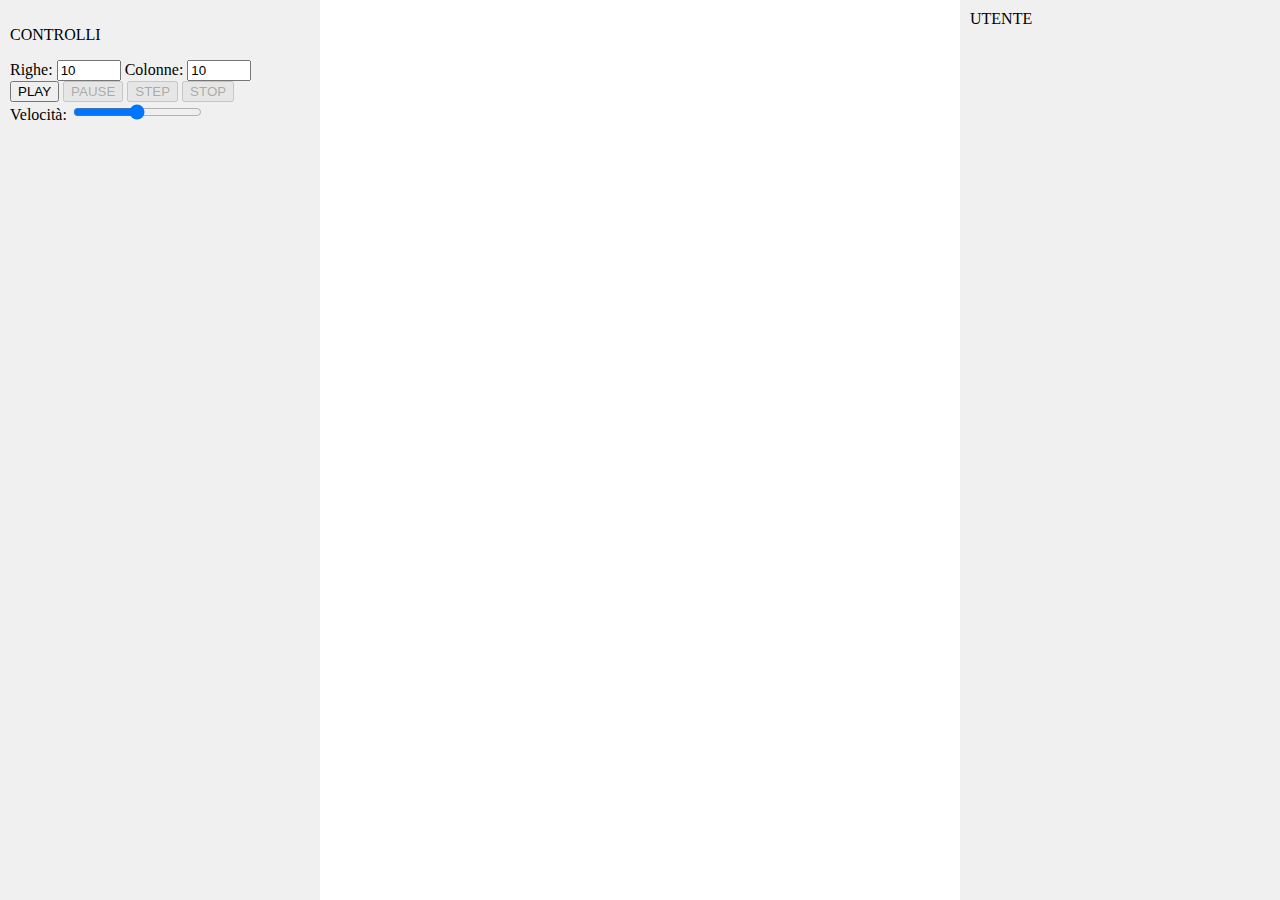
<file: index.html>
<!DOCTYPE html>
<html lang="en">
<head>
    <meta charset="UTF-8">
    <meta name="viewport" content="width=device-width, initial-scale=1.0">
    <title>Document</title>
    <link rel="stylesheet" href="./css/style.css">
    <script type="module" src="./js/index.js"></script>
</head>
<body class="column">
    <div id="controls">
        <p>
        CONTROLLI
        </p>

        <div>
            <label for="num-rows">Righe:</label>
            <input type="number" id="num-rows" min="1" max="300" value="10">
            <label for="num-cols">Colonne:</label>
            <input type="number" id="num-cols" min="1" max="300" value="10">
        </div>

        <div>
            <button id="play-button">PLAY</button>
            <button id="pause-button" disabled>PAUSE</button>
            <button id="step-button" disabled>STEP</button>
            <button id="stop-button" disabled>STOP</button>
        </div>

        <label for="speed-slider">Velocità:</label>
        <input type="range" id="speed-slider" min="0" max="1000" value="500">
    </div>
    <div id="slate">
        <canvas id="wave-canvas" width="600" height="600"></canvas>
    </div>
    <div id="user-panel">
        UTENTE
    </div>
</body>
</html>
</file>
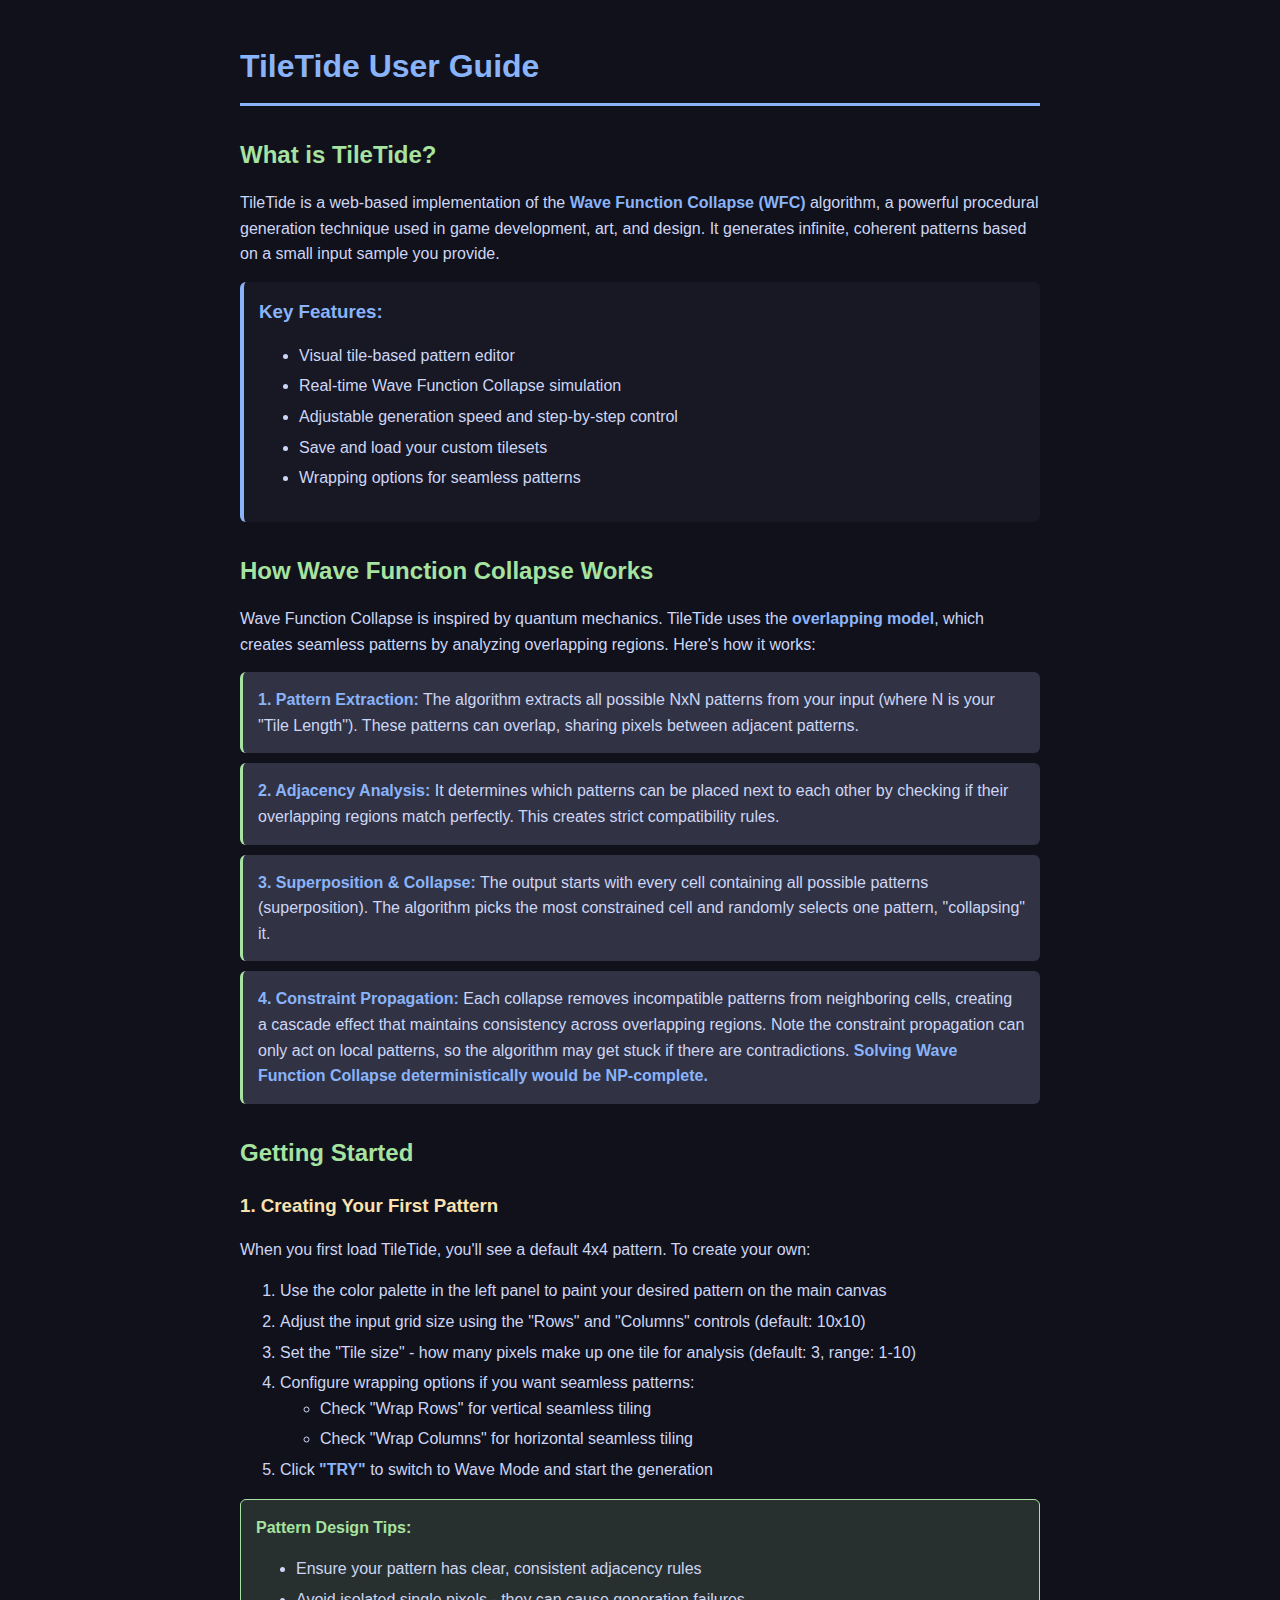
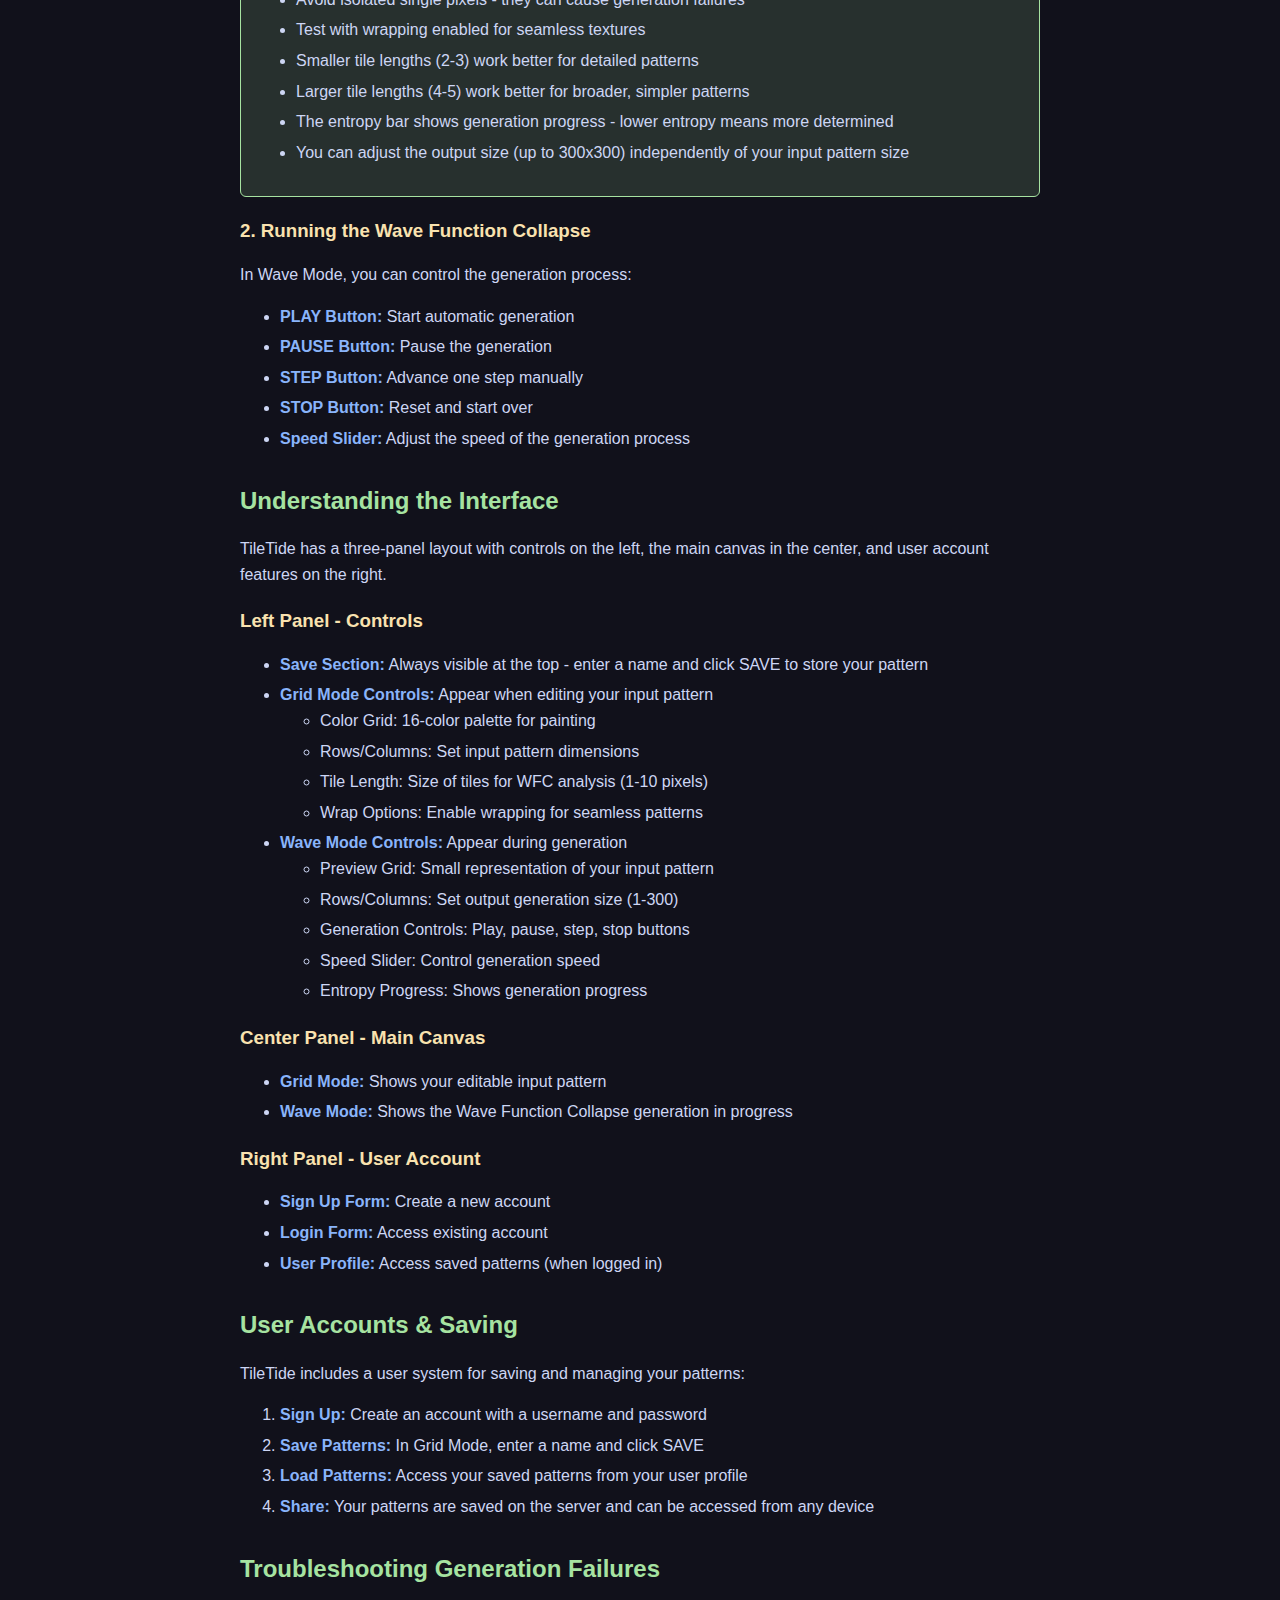
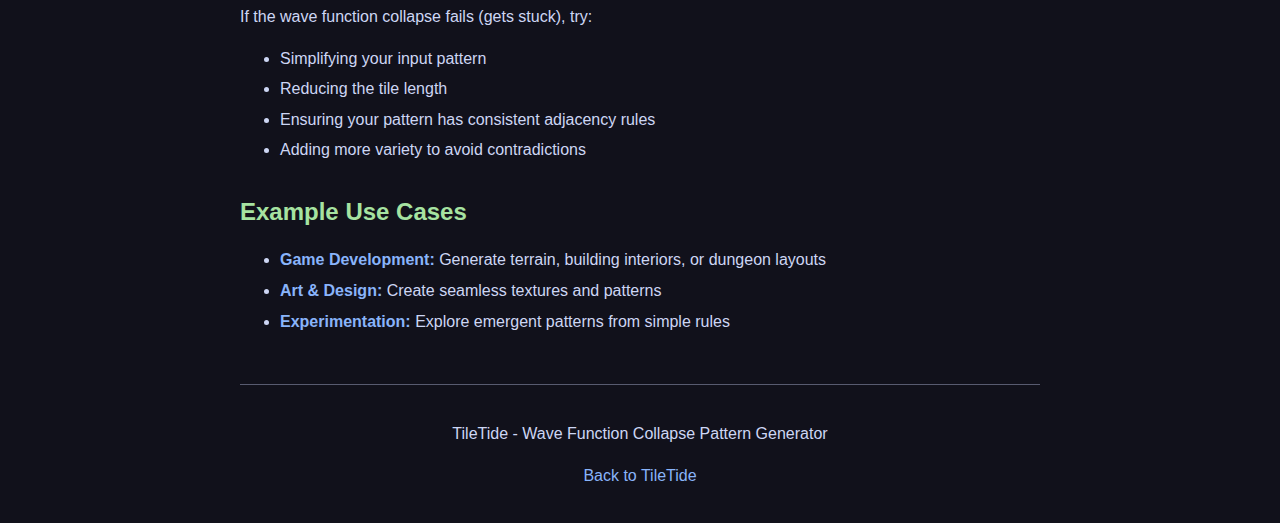
<file: guide.html>
<!DOCTYPE html>
<html lang="en">
<head>
    <meta charset="UTF-8">
    <meta name="viewport" content="width=device-width, initial-scale=1.0">
    <title>TileTide - User Guide</title>
    <link rel="stylesheet" href="./css/guide.css">
</head>
<body>
    <h1>TileTide User Guide</h1>

    <div class="section">
        <h2>What is TileTide?</h2>
        <p>TileTide is a web-based implementation of the <strong>Wave Function Collapse (WFC)</strong> algorithm, a powerful procedural generation technique used in game development, art, and design. It generates infinite, coherent patterns based on a small input sample you provide.</p>

        <div class="feature-list">
            <h3>Key Features:</h3>
            <ul>
                <li>Visual tile-based pattern editor</li>
                <li>Real-time Wave Function Collapse simulation</li>
                <li>Adjustable generation speed and step-by-step control</li>
                <li>Save and load your custom tilesets</li>
                <li>Wrapping options for seamless patterns</li>
            </ul>
        </div>
    </div>

    <div class="section">
        <h2>How Wave Function Collapse Works</h2>
        <p>Wave Function Collapse is inspired by quantum mechanics. TileTide uses the <strong>overlapping model</strong>, which creates seamless patterns by analyzing overlapping regions. Here's how it works:</p>

        <div class="step">
            <strong>1. Pattern Extraction:</strong> The algorithm extracts all possible NxN patterns from your input (where N is your "Tile Length"). These patterns can overlap, sharing pixels between adjacent patterns.
        </div>

        <div class="step">
            <strong>2. Adjacency Analysis:</strong> It determines which patterns can be placed next to each other by checking if their overlapping regions match perfectly. This creates strict compatibility rules.
        </div>

        <div class="step">
            <strong>3. Superposition & Collapse:</strong> The output starts with every cell containing all possible patterns (superposition). The algorithm picks the most constrained cell and randomly selects one pattern, "collapsing" it.
        </div>

        <div class="step">
            <strong>4. Constraint Propagation:</strong> Each collapse removes incompatible patterns from neighboring cells, creating a cascade effect that maintains consistency across overlapping regions. Note the constraint propagation can only act on local patterns, so the algorithm may get stuck if there are contradictions. <strong>Solving Wave Function Collapse deterministically would be NP-complete.</strong>
        </div>
    </div>

    <div class="section">
        <h2>Getting Started</h2>

        <h3>1. Creating Your First Pattern</h3>
        <p>When you first load TileTide, you'll see a default 4x4 pattern. To create your own:</p>

        <ol>
            <li>Use the color palette in the left panel to paint your desired pattern on the main canvas</li>
            <li>Adjust the input grid size using the "Rows" and "Columns" controls (default: 10x10)</li>
            <li>Set the "Tile size" - how many pixels make up one tile for analysis (default: 3, range: 1-10)</li>
            <li>Configure wrapping options if you want seamless patterns:
                <ul>
                    <li>Check "Wrap Rows" for vertical seamless tiling</li>
                    <li>Check "Wrap Columns" for horizontal seamless tiling</li>
                </ul>
            </li>
            <li>Click <strong>"TRY"</strong> to switch to Wave Mode and start the generation</li>
        </ol>

        <div class="tip">
            <strong>Pattern Design Tips:</strong>
            <ul>
                <li>Ensure your pattern has clear, consistent adjacency rules</li>
                <li>Avoid isolated single pixels - they can cause generation failures</li>
                <li>Test with wrapping enabled for seamless textures</li>
                <li>Smaller tile lengths (2-3) work better for detailed patterns</li>
                <li>Larger tile lengths (4-5) work better for broader, simpler patterns</li>
                <li>The entropy bar shows generation progress - lower entropy means more determined</li>
                <li>You can adjust the output size (up to 300x300) independently of your input pattern size</li>
            </ul>
        </div>

        <h3>2. Running the Wave Function Collapse</h3>
        <p>In Wave Mode, you can control the generation process:</p>

        <ul>
            <li><strong>PLAY Button:</strong> Start automatic generation</li>
            <li><strong>PAUSE Button:</strong> Pause the generation</li>
            <li><strong>STEP Button:</strong> Advance one step manually</li>
            <li><strong>STOP Button:</strong> Reset and start over</li>
            <li><strong>Speed Slider:</strong> Adjust the speed of the generation process</li>
        </ul>
    </div>

    <div class="section">
        <h2>Understanding the Interface</h2>

        <p>TileTide has a three-panel layout with controls on the left, the main canvas in the center, and user account features on the right.</p>

        <h3>Left Panel - Controls</h3>
        <ul>
            <li><strong>Save Section:</strong> Always visible at the top - enter a name and click SAVE to store your pattern</li>
            <li><strong>Grid Mode Controls:</strong> Appear when editing your input pattern
                <ul>
                    <li>Color Grid: 16-color palette for painting</li>
                    <li>Rows/Columns: Set input pattern dimensions</li>
                    <li>Tile Length: Size of tiles for WFC analysis (1-10 pixels)</li>
                    <li>Wrap Options: Enable wrapping for seamless patterns</li>
                </ul>
            </li>
            <li><strong>Wave Mode Controls:</strong> Appear during generation
                <ul>
                    <li>Preview Grid: Small representation of your input pattern</li>
                    <li>Rows/Columns: Set output generation size (1-300)</li>
                    <li>Generation Controls: Play, pause, step, stop buttons</li>
                    <li>Speed Slider: Control generation speed</li>
                    <li>Entropy Progress: Shows generation progress</li>
                </ul>
            </li>
        </ul>

        <h3>Center Panel - Main Canvas</h3>
        <ul>
            <li><strong>Grid Mode:</strong> Shows your editable input pattern</li>
            <li><strong>Wave Mode:</strong> Shows the Wave Function Collapse generation in progress</li>
        </ul>

        <h3>Right Panel - User Account</h3>
        <ul>
            <li><strong>Sign Up Form:</strong> Create a new account</li>
            <li><strong>Login Form:</strong> Access existing account</li>
            <li><strong>User Profile:</strong> Access saved patterns (when logged in)</li>
        </ul>
    </div>

    <div class="section">
        <h2>User Accounts & Saving</h2>

        <p>TileTide includes a user system for saving and managing your patterns:</p>

        <ol>
            <li><strong>Sign Up:</strong> Create an account with a username and password</li>
            <li><strong>Save Patterns:</strong> In Grid Mode, enter a name and click SAVE</li>
            <li><strong>Load Patterns:</strong> Access your saved patterns from your user profile</li>
            <li><strong>Share:</strong> Your patterns are saved on the server and can be accessed from any device</li>
        </ol>
    </div>

    <div class="section">
        <h2>Troubleshooting Generation Failures</h2>
        <p>If the wave function collapse fails (gets stuck), try:</p>
        <ul>
            <li>Simplifying your input pattern</li>
            <li>Reducing the tile length</li>
            <li>Ensuring your pattern has consistent adjacency rules</li>
            <li>Adding more variety to avoid contradictions</li>
        </ul>
    </div>

    <div class="section">
        <h2>Example Use Cases</h2>

        <ul>
            <li><strong>Game Development:</strong> Generate terrain, building interiors, or dungeon layouts</li>
            <li><strong>Art & Design:</strong> Create seamless textures and patterns</li>
            <li><strong>Experimentation:</strong> Explore emergent patterns from simple rules</li>
        </ul>
    </div>

    <footer>
        <p>TileTide - Wave Function Collapse Pattern Generator</p>
        <p><a href="./index.html">Back to TileTide</a></p>
    </footer>
</body>
</html>
</file>
<file: css/style.css>
body {
    display: flex;
    flex-direction: row;
    margin: 0;
    padding: 0;
    height: 100vh;
}

#controls {
    width: 25%;
    background-color: #f0f0f0;
    padding: 10px;
    box-sizing: border-box;
}

#slate {
    width: 50%;
    background-color: #ffffff;
    padding: 10px;
    box-sizing: border-box;
}

#user-panel {
    width: 25%;
    background-color: #f0f0f0;
    padding: 10px;
    box-sizing: border-box;
}

#slate canvas {
    display: block;
    margin: 0 auto;
    background-color: #ffffff;
}

#color-grid {
    display: grid;
    grid-template-columns: repeat(4, 1fr);
    margin: auto;
    width: fit-content;
}

.color-cell {
    width: 50px;
    height: 50px;
    cursor: pointer;
    border: 2px solid white;
    border-radius: 4px;
}

.color-selected {
    border: 2px solid black;
}
</file>
<file: css/guide.css>
:root {
    /* Base colors */
    --bg-primary: #11111b;
    --bg-secondary: #181825;
    --bg-tertiary: #313244;
    --text-primary: #cdd6f4;
    --text-secondary: #585b70;
    --border-primary: #585b70;

    /* Accent colors */
    --accent-blue: #89b4fa;
    --accent-green: #a6e3a1;
    --accent-yellow: #f9e2af;
}

body {
    font-family: 'Roboto', 'Helvetica Neue', Arial, sans-serif;
    max-width: 800px;
    margin: 0 auto;
    padding: 20px;
    line-height: 1.6;
    color: var(--text-primary);
    background-color: var(--bg-primary);
}

h1 {
    color: var(--accent-blue);
    border-bottom: 3px solid var(--accent-blue);
    padding-bottom: 10px;
    margin-bottom: 30px;
}

h2 {
    color: var(--accent-green);
    margin-top: 30px;
    margin-bottom: 15px;
}

h3 {
    color: var(--accent-yellow);
    margin-bottom: 10px;
}

.section {
    margin-bottom: 30px;
}

.feature-list {
    background-color: var(--bg-secondary);
    padding: 15px;
    border-left: 4px solid var(--accent-blue);
    margin: 15px 0;
    border-radius: 6px;
}

.feature-list h3 {
    margin-top: 0;
    color: var(--accent-blue);
}

.step {
    background-color: var(--bg-tertiary);
    padding: 15px;
    margin: 10px 0;
    border-radius: 6px;
    border-left: 3px solid var(--accent-green);
}

.tip {
    background-color: rgba(166, 227, 161, 0.15);
    border: 1px solid var(--accent-green);
    color: var(--text-primary);
    padding: 15px;
    border-radius: 6px;
    margin: 15px 0;
}

.tip strong {
    color: var(--accent-green);
}

ul, ol {
    color: var(--text-primary);
}

li {
    margin-bottom: 5px;
}

p {
    color: var(--text-primary);
    margin-bottom: 15px;
}

strong {
    color: var(--accent-blue);
}

footer {
    margin-top: 50px;
    padding-top: 20px;
    border-top: 1px solid var(--border-primary);
    text-align: center;
    color: var(--text-secondary);
}

footer a {
    color: var(--accent-blue);
    text-decoration: none;
}
</file>
